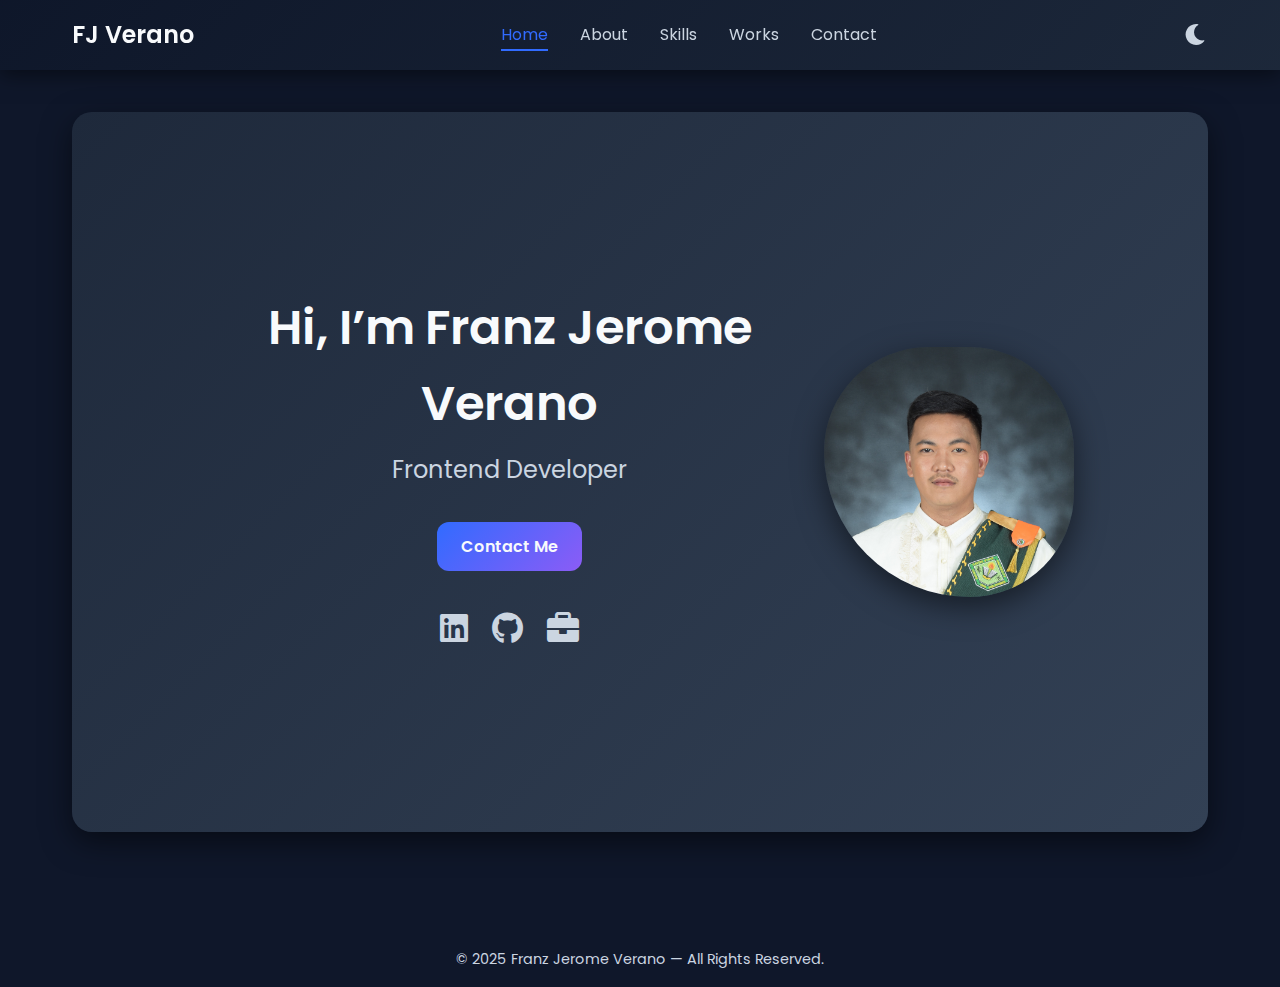
<file: index.html>
<!DOCTYPE html>
<html lang="en">
<head>
    <meta charset="UTF-8">
    <meta name="viewport" content="width=device-width, initial-scale=1.0">
    <title>Franz Jerome Verano - Portfolio</title>
    <link rel="stylesheet" href="style.css">
    <link rel="stylesheet" href="https://cdnjs.cloudflare.com/ajax/libs/font-awesome/6.0.0-beta3/css/all.min.css">
    <link href="https://fonts.googleapis.com/css2?family=Poppins:wght@300;400;600&display=swap" rel="stylesheet">
</head>
<body>
    <header class="navbar">
        <nav class="nav-container">
            <div class="logo">FJ Verano</div>
            <ul class="nav-links">
                <li><a href="index.html" class="nav-link active">Home</a></li>
                <li><a href="about.html" class="nav-link">About</a></li>
                <li><a href="skills.html" class="nav-link">Skills</a></li>
                <li><a href="works.html" class="nav-link">Works</a></li>
                <li><a href="contact.html" class="nav-link">Contact</a></li>
            </ul>
            <div class="nav-right">
                <div class="theme-toggle" id="theme-toggle">
                    <i class="fas fa-moon"></i>
                </div>
                <div class="hamburger" id="hamburger">
                    <span></span>
                    <span></span>
                    <span></span>
                </div>
            </div>
        </nav>
    </header>

    <main>
        <section class="hero">
            <div class="hero-content">
                <h1 class="hero-title fade-in">Hi, I’m Franz Jerome Verano</h1>
                <p class="hero-subtitle fade-in">Frontend Developer</p>
                <a href="contact.html" class="btn-primary fade-in">Contact Me</a>
                <div class="social-icons fade-in">
                    <a href="https://www.linkedin.com/in/franz-jerome-verano-01b32a281/" target="_blank" class="social-icon" aria-label="LinkedIn"><i class="fab fa-linkedin"></i></a>
                    <a href="https://github.com/Franz07-dev" target="_blank" class="social-icon" aria-label="GitHub"><i class="fab fa-github"></i></a>
                    <a href="https://profile.indeed.com/?hl=en_PH&co=PH&from=gnav-messaging--messaging-webapp" target="_blank" class="social-icon" aria-label="Indeed"><i class="fas fa-briefcase"></i></a>
                </div>
            </div>
            <div class="hero-image fade-in">
                <div class="profile-img"></div>
            </div>
        </section>
    </main>

    <footer class="footer">
        <p>&copy; 2025 Franz Jerome Verano — All Rights Reserved.</p>
    </footer>

    <script src="script.js"></script>
</body>

</html>
</file>
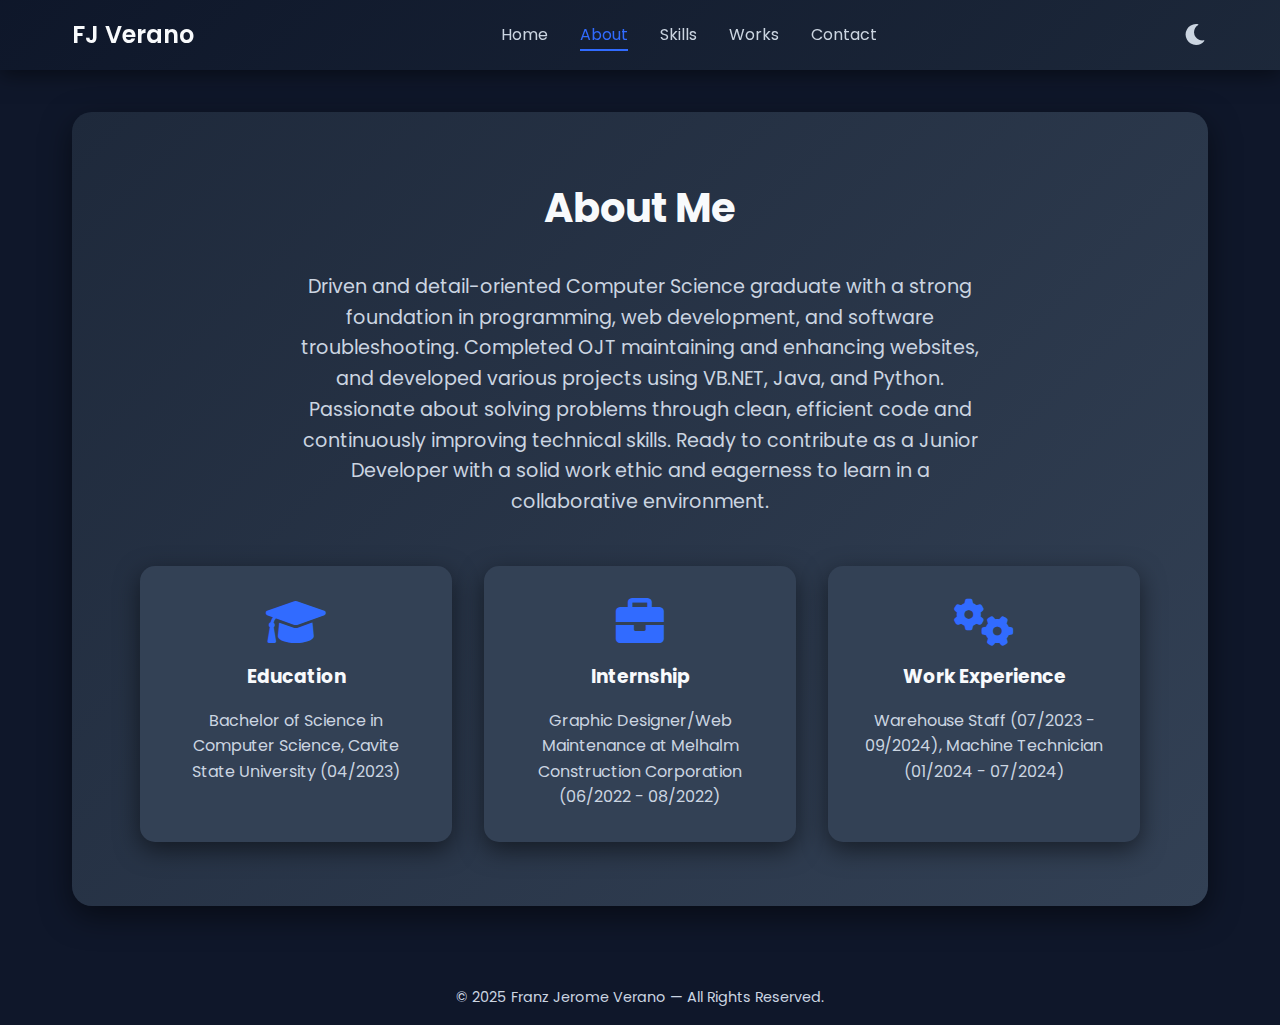
<file: about.html>
<!DOCTYPE html>
<html lang="en">
<head>
    <meta charset="UTF-8">
    <meta name="viewport" content="width=device-width, initial-scale=1.0">
    <title>About - Franz Jerome Verano</title>
    <link rel="stylesheet" href="style.css">
    <link rel="stylesheet" href="https://cdnjs.cloudflare.com/ajax/libs/font-awesome/6.0.0-beta3/css/all.min.css">
    <link href="https://fonts.googleapis.com/css2?family=Poppins:wght@300;400;600&display=swap" rel="stylesheet">
</head>
<body>
    <header class="navbar">
        <nav class="nav-container">
            <div class="logo">FJ Verano</div>
            <ul class="nav-links">
                <li><a href="index.html" class="nav-link">Home</a></li>
                <li><a href="about.html" class="nav-link active">About</a></li>
                <li><a href="skills.html" class="nav-link">Skills</a></li>
                <li><a href="works.html" class="nav-link">Works</a></li>
                <li><a href="contact.html" class="nav-link">Contact</a></li>
            </ul>
            <div class="nav-right">
                <div class="theme-toggle" id="theme-toggle">
                    <i class="fas fa-moon"></i>
                </div>
                <div class="hamburger" id="hamburger">
                    <i class="fas fa-bars"></i>
                </div>
            </div>
        </nav>
    </header>

    <main>
        <section class="about-section fade-in">
            <h1>About Me</h1>
            <p class="bio">Driven and detail-oriented Computer Science graduate with a strong foundation in programming, web development, and software troubleshooting. Completed OJT maintaining and enhancing websites, and developed various projects using VB.NET, Java, and Python. Passionate about solving problems through clean, efficient code and continuously improving technical skills. Ready to contribute as a Junior Developer with a solid work ethic and eagerness to learn in a collaborative environment.</p>
            <div class="info-cards">
                <div class="info-card">
                    <i class="fas fa-graduation-cap icon"></i>
                    <h3>Education</h3>
                    <p>Bachelor of Science in Computer Science, Cavite State University (04/2023)</p>
                </div>
                <div class="info-card">
                    <i class="fas fa-briefcase icon"></i>
                    <h3>Internship</h3>
                    <p>Graphic Designer/Web Maintenance at Melhalm Construction Corporation (06/2022 - 08/2022)</p>
                </div>
                <div class="info-card">
                    <i class="fas fa-cogs icon"></i>
                    <h3>Work Experience</h3>
                    <p>Warehouse Staff (07/2023 - 09/2024), Machine Technician (01/2024 - 07/2024)</p>
                </div>
            </div>
        </section>
    </main>

    <footer class="footer">
        <p>&copy; 2025 Franz Jerome Verano — All Rights Reserved.</p>
    </footer>

    <script src="script.js"></script>
</body>
</html>
</file>
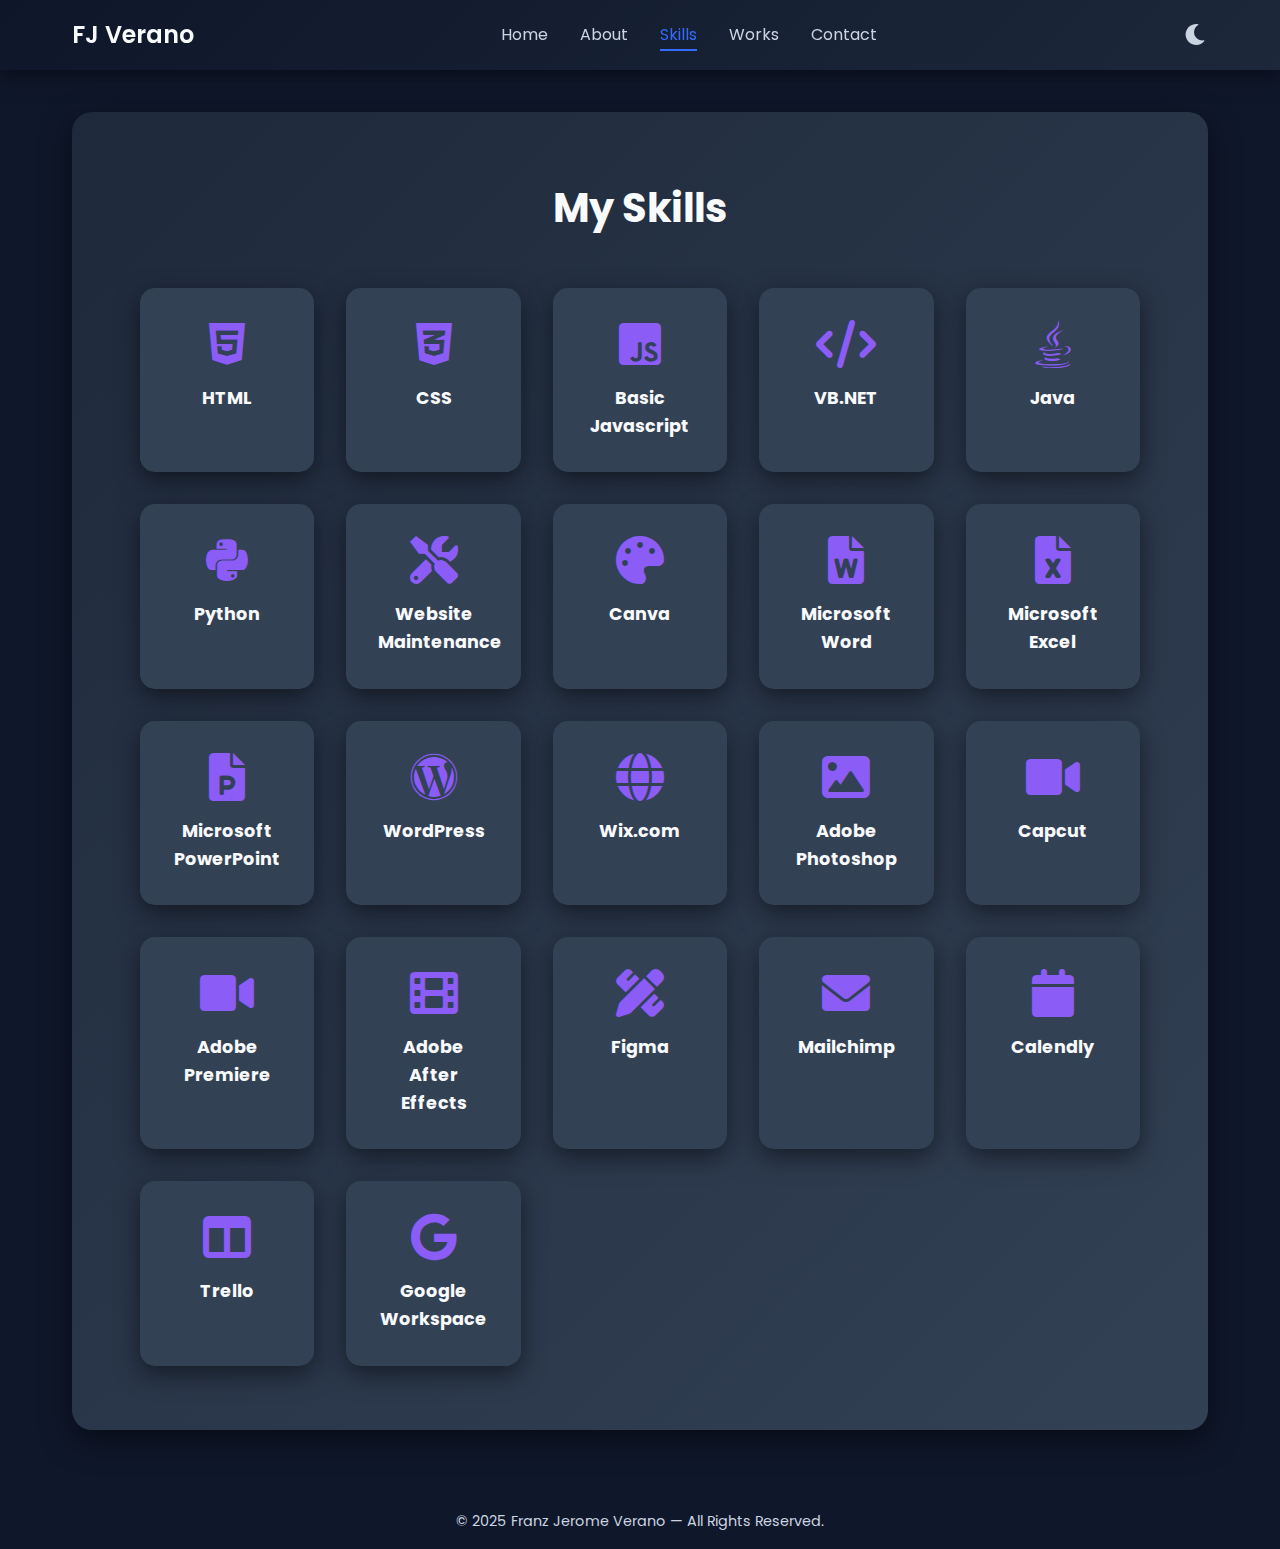
<file: skills.html>
<!DOCTYPE html>
<html lang="en">
<head>
    <meta charset="UTF-8">
    <meta name="viewport" content="width=device-width, initial-scale=1.0">
    <title>Skills - Franz Jerome Verano</title>
    <link rel="stylesheet" href="style.css">
    <link rel="stylesheet" href="https://cdnjs.cloudflare.com/ajax/libs/font-awesome/6.0.0-beta3/css/all.min.css">
    <link href="https://fonts.googleapis.com/css2?family=Poppins:wght@300;400;600&display=swap" rel="stylesheet">
</head>
<body>
    <header class="navbar">
        <nav class="nav-container">
            <div class="logo">FJ Verano</div>
            <ul class="nav-links">
                <li><a href="index.html" class="nav-link">Home</a></li>
                <li><a href="about.html" class="nav-link">About</a></li>
                <li><a href="skills.html" class="nav-link active">Skills</a></li>
                <li><a href="works.html" class="nav-link">Works</a></li>
                <li><a href="contact.html" class="nav-link">Contact</a></li>
            </ul>
            <div class="nav-right">
                <div class="theme-toggle" id="theme-toggle">
                    <i class="fas fa-moon"></i>
                </div>
                <div class="hamburger" id="hamburger">
                    <i class="fas fa-bars"></i>
                </div>
            </div>
        </nav>
    </header>

    <main>
        <section class="skills-section fade-in">
            <h1>My Skills</h1>
            <div class="skills-grid">
                <div class="skill-card"><i class="fab fa-html5 icon"></i><h3>HTML</h3></div>
                <div class="skill-card"><i class="fab fa-css3-alt icon"></i><h3>CSS</h3></div>
                <div class="skill-card"><i class="fab fa-js-square icon"></i><h3>Basic Javascript</h3></div>
                <div class="skill-card"><i class="fas fa-code icon"></i><h3>VB.NET</h3></div>
                <div class="skill-card"><i class="fab fa-java icon"></i><h3>Java</h3></div>
                <div class="skill-card"><i class="fab fa-python icon"></i><h3>Python</h3></div>
                <div class="skill-card"><i class="fas fa-tools icon"></i><h3>Website Maintenance</h3></div>
                <div class="skill-card"><i class="fas fa-palette icon"></i><h3>Canva</h3></div>
                <div class="skill-card"><i class="fas fa-file-word icon"></i><h3>Microsoft Word</h3></div>
                <div class="skill-card"><i class="fas fa-file-excel icon"></i><h3>Microsoft Excel</h3></div>
                <div class="skill-card"><i class="fas fa-file-powerpoint icon"></i><h3>Microsoft PowerPoint</h3></div>
                <div class="skill-card"><i class="fab fa-wordpress icon"></i><h3>WordPress</h3></div>
                <div class="skill-card"><i class="fas fa-globe icon"></i><h3>Wix.com</h3></div>
                <div class="skill-card"><i class="fas fa-image icon"></i><h3>Adobe Photoshop</h3></div>
                <div class="skill-card"><i class="fas fa-video-camera icon"></i><h3>Capcut</h3></div>
                <div class="skill-card"><i class="fas fa-video icon"></i><h3>Adobe Premiere</h3></div>
                <div class="skill-card"><i class="fas fa-film icon"></i><h3>Adobe After Effects</h3></div>
                <div class="skill-card"><i class="fas fa-pencil-ruler icon"></i><h3>Figma</h3></div>
                <div class="skill-card"><i class="fas fa-envelope icon"></i><h3>Mailchimp</h3></div>
                <div class="skill-card"><i class="fas fa-calendar icon"></i><h3>Calendly</h3></div>
                <div class="skill-card"><i class="fas fa-columns icon"></i><h3>Trello</h3></div>
                <div class="skill-card"><i class="fab fa-google icon"></i><h3>Google Workspace</h3></div>
            </div>
        </section>
    </main>

    <footer class="footer">
        <p>&copy; 2025 Franz Jerome Verano — All Rights Reserved.</p>
    </footer>

    <script src="script.js"></script>
</body>
</html>
</file>
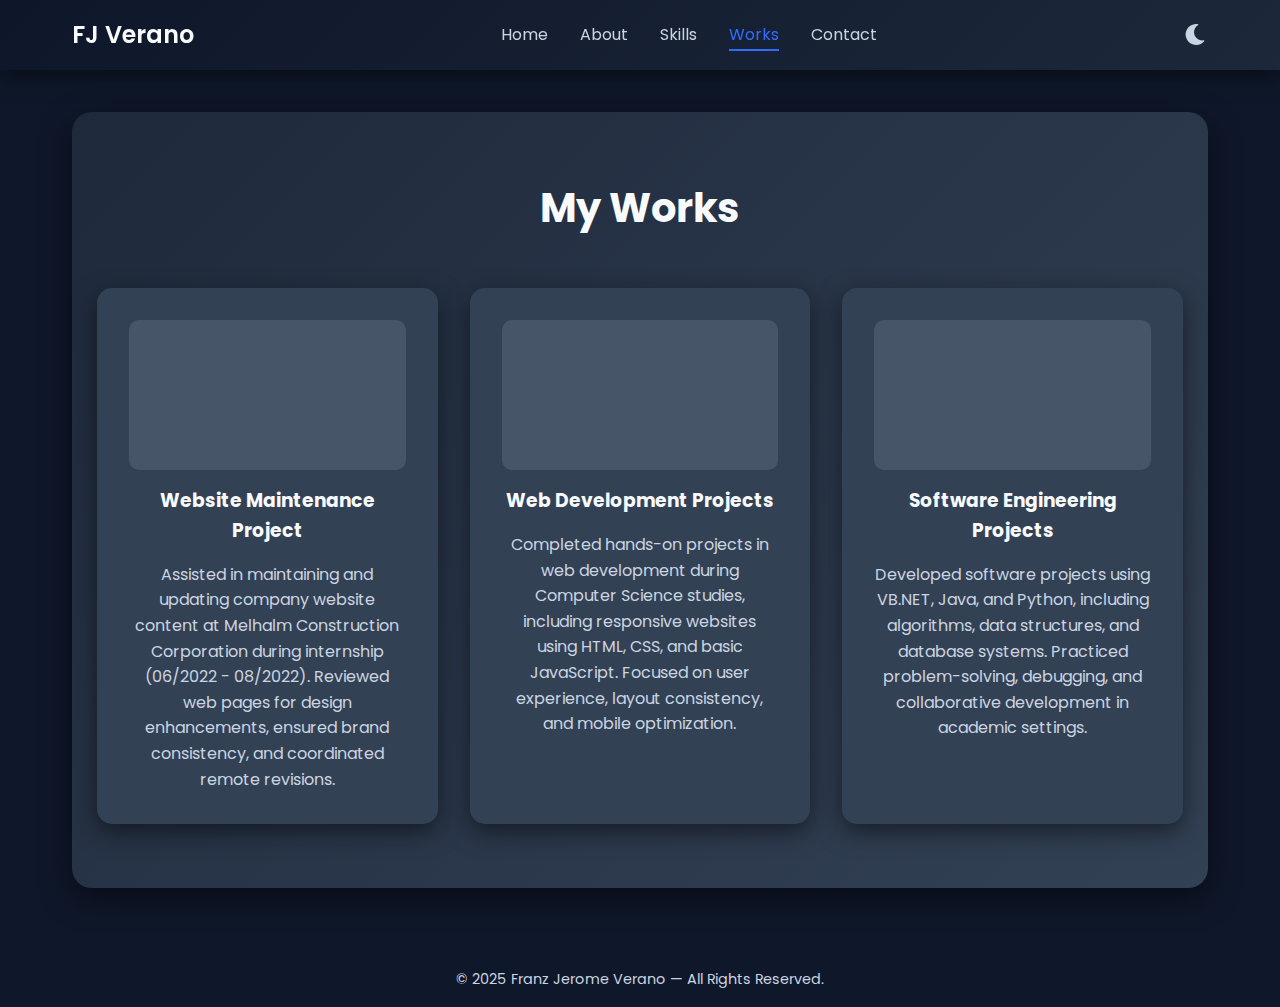
<file: works.html>
<!DOCTYPE html>
<html lang="en">
<head>
    <meta charset="UTF-8">
    <meta name="viewport" content="width=device-width, initial-scale=1.0">
    <title>Works - Franz Jerome Verano</title>
    <link rel="stylesheet" href="style.css">
    <link rel="stylesheet" href="https://cdnjs.cloudflare.com/ajax/libs/font-awesome/6.0.0-beta3/css/all.min.css">
    <link href="https://fonts.googleapis.com/css2?family=Poppins:wght@300;400;600&display=swap" rel="stylesheet">
</head>
<body>
    <header class="navbar">
        <nav class="nav-container">
            <div class="logo">FJ Verano</div>
            <ul class="nav-links">
                <li><a href="index.html" class="nav-link">Home</a></li>
                <li><a href="about.html" class="nav-link">About</a></li>
                <li><a href="skills.html" class="nav-link">Skills</a></li>
                <li><a href="works.html" class="nav-link active">Works</a></li>
                <li><a href="contact.html" class="nav-link">Contact</a></li>
            </ul>
            <div class="nav-right">
                <div class="theme-toggle" id="theme-toggle">
                    <i class="fas fa-moon"></i>
                </div>
                <div class="hamburger" id="hamburger">
                    <i class="fas fa-bars"></i>
                </div>
            </div>
        </nav>
    </header>

    <main>
        <section class="works-section fade-in">
            <h1>My Works</h1>
            <div class="works-grid">
                <div class="work-card">
                    <div class="work-img-placeholder"></div>
                    <h3>Website Maintenance Project</h3>
                    <p>Assisted in maintaining and updating company website content at Melhalm Construction Corporation during internship (06/2022 - 08/2022). Reviewed web pages for design enhancements, ensured brand consistency, and coordinated remote revisions.</p>
                </div>
                <div class="work-card">
                    <div class="work-img-placeholder"></div>
                    <h3>Web Development Projects</h3>
                    <p>Completed hands-on projects in web development during Computer Science studies, including responsive websites using HTML, CSS, and basic JavaScript. Focused on user experience, layout consistency, and mobile optimization.</p>
                </div>
                <div class="work-card">
                    <div class="work-img-placeholder"></div>
                    <h3>Software Engineering Projects</h3>
                    <p>Developed software projects using VB.NET, Java, and Python, including algorithms, data structures, and database systems. Practiced problem-solving, debugging, and collaborative development in academic settings.</p>
                </div>
            </div>
        </section>
    </main>

    <footer class="footer">
        <p>&copy; 2025 Franz Jerome Verano — All Rights Reserved.</p>
    </footer>

    <script src="script.js"></script>
</body>
</html>
</file>
<file: style.css>
/* Global Styles */
* {
    margin: 0;
    padding: 0;
    box-sizing: border-box;
}

body {
    font-family: 'Poppins', sans-serif;
    background-color: #0F172A; /* Dark background */
    color: #F8FAFC; /* Light text */
    line-height: 1.6;
    overflow-x: hidden;
}

/* Navigation Bar */
.navbar {
    position: fixed;
    top: 0;
    width: 100%;
    background: linear-gradient(135deg, rgba(15, 23, 42, 0.95), rgba(30, 41, 59, 0.95)); /* Dark gradient */
    backdrop-filter: blur(10px);
    box-shadow: 0 4px 20px rgba(0, 0, 0, 0.5);
    z-index: 1000;
    padding: 1rem 0;
}

.nav-container {
    max-width: 1200px;
    margin: 0 auto;
    display: flex;
    justify-content: space-between;
    align-items: center;
    padding: 0 2rem;
}

.logo {
    font-size: 1.5rem;
    font-weight: 600;
    color: #F8FAFC;
}

.nav-links {
    display: flex;
    list-style: none;
    gap: 2rem;
}

.nav-link {
    text-decoration: none;
    color: #CBD5E1; /* Light gray */
    font-weight: 400;
    position: relative;
    transition: color 0.3s ease;
}

.nav-link::after {
    content: '';
    position: absolute;
    width: 0;
    height: 2px;
    bottom: -5px;
    left: 0;
    background-color: #316BFF; /* Blue accent */
    transition: width 0.3s ease;
}

.nav-link:hover::after,
.nav-link.active::after {
    width: 100%;
}

.nav-link.active {
    color: #316BFF;
}

/* Hamburger Menu */
.hamburger {
    display: none;
    width: 30px;
    height: 24px;
    cursor: pointer;
    position: relative;
    z-index: 1001;
}
.hamburger span {
    display: block;
    width: 100%;
    height: 3px;
    background-color: #CBD5E1; /* Dark mode color */
    border-radius: 2px;
    position: absolute;
    transition: all 0.3s ease;
}
.hamburger:hover {
    color: #316BFF;
}
.hamburger span:nth-child(1) {
    top: 0;
}
.hamburger span:nth-child(2) {
    top: 50%;
    transform: translateY(-50%);
}
.hamburger span:nth-child(3) {
    bottom: 0;
}
.hamburger.active span:nth-child(1) {
    transform: rotate(45deg);
    top: 50%;
    transform-origin: center;
}
.hamburger.active span:nth-child(2) {
    opacity: 0;
}
.hamburger.active span:nth-child(3) {
    transform: rotate(-45deg);
    bottom: 50%;
    transform-origin: center;
}
.nav-links.active {
    display: flex;
    flex-direction: column;
    position: absolute;
    top: 100%;
    left: 0;
    width: 100%;
    background: linear-gradient(135deg, rgba(15, 23, 42, 0.98), rgba(30, 41, 59, 0.98)); /* Dark gradient background */
    backdrop-filter: blur(10px);
    box-shadow: 0 8px 25px rgba(0, 0, 0, 0.5);
    padding: 2rem 0;
    gap: 1.5rem;
    text-align: center; /* Center the links */
    border-radius: 0 0 15px 15px; /* Rounded bottom corners */
    animation: slideDown 0.3s ease; /* Smooth slide-in animation */
}
@keyframes slideDown {
    from {
        opacity: 0;
        transform: translateY(-10px);
    }
    to {
        opacity: 1;
        transform: translateY(0);
    }
}
.nav-links.active .nav-link {
    font-size: 1.2rem;
    font-weight: 500;
    color: #F8FAFC; /* Light text */
    padding: 0.5rem 1rem;
    border-radius: 8px;
    transition: background-color 0.3s ease, color 0.3s ease;
}
.nav-links.active .nav-link:hover {
    background-color: #316BFF; /* Blue highlight on hover */
    color: #FFFFFF;
}
.nav-links.active .nav-link.active {
    background-color: #8B5CF6; /* Violet for active link */
    color: #FFFFFF;
}

body.light-mode .hamburger span {
    background-color: #FFFFFF;
}

/* Main Content */
main {
    margin-top: 80px;
    padding: 2rem;
    max-width: 1200px;
    margin-left: auto;
    margin-right: auto;
    min-height: calc(100vh - 80px);
}

/* Hero Section */
.hero {
    display: flex;
    align-items: center;
    justify-content: center;
    min-height: 80vh;
    background: linear-gradient(135deg, #1E293B 0%, #334155 100%); /* Dark gradient */
    border-radius: 20px;
    padding: 4rem 2rem;
    gap: 4rem;
    position: relative;
    box-shadow: 0 10px 30px rgba(0, 0, 0, 0.5);
}

.hero-content {
    flex: 1;
    max-width: 500px;
    text-align: center;
    margin-left: 5%;
}

.hero-title {
    font-size: 3rem;
    font-weight: 600;
    margin-bottom: 0.5rem;
    color: #F8FAFC;
}

.hero-subtitle {
    font-size: 1.5rem;
    color: #CBD5E1;
    margin-bottom: 2rem;
}

.btn-primary {
    display: inline-block;
    background: linear-gradient(135deg, #316BFF, #8B5CF6); /* Blue-to-violet */
    color: #F8FAFC;
    padding: 0.75rem 1.5rem;
    border-radius: 12px;
    text-decoration: none;
    font-weight: 600;
    transition: transform 0.3s ease, box-shadow 0.3s ease;
    margin-bottom: 2rem;
    margin-left: 25px;
    margin-right: 25px;
}

.btn-primary:hover {
    transform: translateY(-5px);
    box-shadow: 0 10px 25px rgba(49, 107, 255, 0.5);
}

.social-icons {
    display: flex;
    justify-content: center;
    gap: 1.5rem;
}

.social-icon {
    color: #CBD5E1;
    font-size: 2rem;
    transition: color 0.3s ease, transform 0.3s ease;
}

.social-icon:hover {
    color: #316BFF;
    transform: scale(1.2);
}

.hero-image {
  flex-shrink: 0;
}

.profile-img {
    width: 250px;
    height: 250px;
    border-radius: 50% 50% 50% 70%; /* Creative blob shape */
    background-image: url('profile.JPG');
    background-size: 120%; /* Zooms the image content by 20% without scaling the container */
    background-position: center;
    background-repeat: no-repeat;
    box-shadow: 0 10px 30px rgba(0, 0, 0, 0.5);
}
/* About Section */
.about-section {
    background: linear-gradient(135deg, #1E293B 0%, #334155 100%); /* Dark gradient */
    padding: 4rem 2rem;
    border-radius: 20px;
    text-align: center;
    box-shadow: 0 10px 30px rgba(0, 0, 0, 0.5);
}

.about-section h1 {
    font-size: 2.5rem;
    margin-bottom: 2rem;
    color: #F8FAFC;
}

.bio {
    max-width: 700px;
    margin: 0 auto 3rem;
    font-size: 1.2rem;
    color: #CBD5E1;
}

.info-cards {
    display: grid;
    grid-template-columns: repeat(auto-fit, minmax(300px, 1fr));
    gap: 2rem;
    max-width: 1000px;
    margin: 0 auto;
}

.info-card {
    background-color: #334155; /* Dark card */
    padding: 2rem;
    border-radius: 15px;
    box-shadow: 0 8px 25px rgba(0, 0, 0, 0.5);
    transition: transform 0.3s ease, box-shadow 0.3s ease;
}

.info-card:hover {
    transform: translateY(-10px);
    box-shadow: 0 15px 35px rgba(0, 0, 0, 0.7);
}

.icon {
    font-size: 3rem;
    color: #316BFF;
    margin-bottom: 1rem;
}

.info-card h3 {
    margin-bottom: 1rem;
    color: #F8FAFC;
}

.info-card p {
    color: #CBD5E1;
}

/* Skills Section */
.skills-section {
    background: linear-gradient(135deg, #1E293B 0%, #334155 100%); /* Dark gradient */
    padding: 4rem 0;
    text-align: center;
    border-radius: 20px;
    box-shadow: 0 10px 30px rgba(0, 0, 0, 0.5);
}

.skills-section h1 {
    font-size: 2.5rem;
    margin-bottom: 3rem;
    color: #F8FAFC;
}

.skills-grid {
    display: grid;
    grid-template-columns: repeat(auto-fit, minmax(150px, 1fr));
    gap: 2rem;
    max-width: 1000px;
    margin: 0 auto;
    
}

.skill-card {
    background-color: #334155; /* Dark card */
    padding: 2rem;
    border-radius: 15px;
    box-shadow: 0 8px 25px rgba(0, 0, 0, 0.5);
    transition: transform 0.3s ease, box-shadow 0.3s ease;
    text-align: center;
}

.skill-card:hover {
    transform: scale(1.05);
    box-shadow: 0 15px 35px rgba(49, 107, 255, 0.5);
}

.skill-card .icon {
    font-size: 3rem;
    color: #8B5CF6;
    margin-bottom: 1rem;
}

.skill-card h3 {
    color: #F8FAFC;
    font-size: 1.1rem;
}

/* Works Section */
.works-section {
    background: linear-gradient(135deg, #1E293B 0%, #334155 100%); /* Dark gradient */
    padding: 4rem 0;
    text-align: center;
    border-radius: 20px;
    box-shadow: 0 10px 30px rgba(0, 0, 0, 0.5);
}

.works-section h1 {
    font-size: 2.5rem;
    margin-bottom: 3rem;
    color: #F8FAFC;
}

.works-grid {
    display: grid;
    grid-template-columns: repeat(auto-fit, minmax(300px, 1fr));
    gap: 2rem;
    max-width: 1200px;
    margin: 0 auto;
    margin-left: 25px;
    margin-right: 25px;
}

.work-card {
    background-color: #334155; /* Dark card */
    padding: 2rem;
    border-radius: 15px;
    box-shadow: 0 8px 25px rgba(0, 0, 0, 0.5);
    transition: transform 0.3s ease, box-shadow 0.3s ease;
}

.work-card:hover {
    transform: translateY(-10px);
    box-shadow: 0 15px 35px rgba(0, 0, 0, 0.7);
}

.work-img-placeholder {
    width: 100%;
    height: 150px;
    background-color: #475569; /* Dark placeholder */
    border-radius: 10px;
    margin-bottom: 1rem;
}

.work-card h3 {
    margin-bottom: 1rem;
    color: #F8FAFC;
}

.work-card p {
    color: #CBD5E1;
}

/* Contact Section */
.contact-section {
    background: linear-gradient(135deg, #1E293B 0%, #334155 100%); /* Dark gradient */
    padding: 4rem 0;
    text-align: center;
    border-radius: 20px;
    box-shadow: 0 10px 30px rgba(0, 0, 0, 0.5);
}

.contact-section h1 {
    font-size: 2.5rem;
    margin-bottom: 3rem;
    color: #F8FAFC;
}

.contact-form {
    display: flex;
    flex-direction: column;
    gap: 1rem;
    max-width: 500px;
    margin: 0 auto 3rem;
}

.contact-form input,
.contact-form textarea {
    padding: 0.75rem;
    border: 1px solid #475569;
    border-radius: 10px;
    background-color: #334155;
    color: #F8FAFC;
    font-family: 'Poppins', sans-serif;
    font-size: 1rem;
    transition: border-color 0.3s ease;
    margin-left: 25px;
    margin-right: 25px;
}

.contact-form input:focus,
.contact-form textarea:focus {
    outline: none;
    border-color: #316BFF;
}

.contact-details {
    max-width: 600px;
    margin: 0 auto;
}

.contact-details p {
    margin: 0.5rem 0;
    color: #CBD5E1;
    font-size: 1.1rem;
}

.contact-details i {
    margin-right: 0.5rem;
    color: #316BFF;
}

/* Footer */
.footer {
    background-color: #0F172A;
    color: #CBD5E1;
    text-align: center;
    padding: 1rem 0;
    margin-top: 2rem;
}

.footer p {
    font-size: 0.9rem;
}

/* Animations */
.fade-in {
    opacity: 0;
    transform: translateY(20px);
    transition: opacity 0.8s ease, transform 0.8s ease;
}

.fade-in.visible {
    opacity: 1;
    transform: translateY(0);
}

/* Responsive Design */
@media (max-width: 1024px) {
    .hero {
        gap: 3rem;
        padding: 3rem 1.5rem;
    }

    .hero-title {
        font-size: 2.8rem;
    }

    .hero-subtitle {
        font-size: 1.4rem;
    }

    .skills-grid {
        grid-template-columns: repeat(3, 1fr);
    }

    .works-grid {
        grid-template-columns: repeat(2, 1fr);
    }

    .info-cards {
        grid-template-columns: repeat(2, 1fr);
    }
}

@media (max-width: 768px) {
    .hamburger {
        display: block;
    }

    .nav-links {
        display: none;
    }

    .hero {
        flex-direction: column;
        text-align: center;
        padding: 2rem 1rem;
        gap: 2rem;
    }

    .hero-content {
        margin-left: 0;
        max-width: 100%;
    }

    .hero-title {
        font-size: 2.5rem;
    }

    .hero-subtitle {
        font-size: 1.2rem;
    }

    .profile-img {
        background-size: 110%; /* Slightly less zoom on tablets */
    }

    .skills-grid {
        grid-template-columns: repeat(2, 1fr);
        gap: 1.5rem;
    }

    .works-grid {
        grid-template-columns: 1fr;
    }

    .info-cards {
        grid-template-columns: 1fr;
    }

    .about-section h1,
    .skills-section h1,
    .works-section h1,
    .contact-section h1 {
        font-size: 2rem;
    }

    .bio {
        font-size: 1rem;
    }
}

@media (max-width: 480px) {
    main {
        padding: 1rem;
    }

    .hero {
        padding: 1.5rem 1rem;
        gap: 1.5rem;
    }

    .hero-title {
        font-size: 2rem;
    }

    .hero-subtitle {
        font-size: 1rem;
    }

    .btn-primary {
        padding: 0.5rem 1rem;
        font-size: 0.9rem;
    }

    .social-icon {
        font-size: 1.5rem;
    }

    .profile-img {
        background-size: 105%; /* Even less on mobile to fit better */
    }

    .skills-grid {
        grid-template-columns: 1fr;
        gap: 1rem;
    }

    .skill-card {
        padding: 1.5rem;
    }

    .skill-card .icon {
        font-size: 2.5rem;
    }

    .work-card {
        padding: 1.5rem;
    }

    .info-card {
        padding: 1.5rem;
    }

    .contact-form {
        max-width: 100%;
        padding: 0 1rem;
    }

    .contact-details {
        font-size: 1rem;
    }
}
/* Nav Right Container for Toggle and Hamburger */
.nav-right {
    display: flex;
    align-items: center;
    gap: 1rem;
}
/* Theme Toggle Button */
.theme-toggle {
    cursor: pointer;
    font-size: 1.5rem;
    color: #CBD5E1; /* Light mode color */
    transition: color 0.3s ease;
}

.theme-toggle:hover {
    color: #316BFF;
}

/* Light Mode Styles */
body.light-mode {
    background-color: #F8FAFC;
    color: #1E293B; /* Dark text for body */
}

body.light-mode .navbar {
    background: linear-gradient(135deg, rgba(49, 107, 255, 0.9), rgba(139, 92, 246, 0.9)); /* Light nav gradient */
}

body.light-mode .nav-link {
    color: #FFFFFF;
}

body.light-mode .hamburger {
    color: #FFFFFF;
}

body.light-mode .nav-links.active {
    background: linear-gradient(135deg, rgba(49, 107, 255, 0.98), rgba(139, 92, 246, 0.98));
}
body.light-mode .nav-links.active .nav-link {
    color: #FFFFFF;
}
body.light-mode .hero {
    background: linear-gradient(135deg, #E0F2FE 0%, #F3E5F5 100%); /* Light hero gradient */
}

body.light-mode .hero-title,
body.light-mode .hero-subtitle,
body.light-mode .about-section h1,
body.light-mode .skills-section h1,
body.light-mode .works-section h1,
body.light-mode .contact-section h1,
body.light-mode .info-card h3,
body.light-mode .skill-card h3,
body.light-mode .work-card h3 {
    color: #1E293B; /* Dark headings */
}
body.light-mode .bio,
body.light-mode .info-card p,
body.light-mode .work-card p,
body.light-mode .contact-details p {
    color: #64748B; /* Medium gray text */
}
body.light-mode .social-icon {
    color: #64748B;
}

body.light-mode .profile-img {
    box-shadow: 0 10px 30px rgba(0, 0, 0, 0.1);
}

body.light-mode .about-section,
body.light-mode .skills-section,
body.light-mode .works-section,
body.light-mode .contact-section {
    background: linear-gradient(135deg, #F1F5F9 0%, #EDE9FE 100%); /* Light section gradients */
}

body.light-mode .info-card,
body.light-mode .skill-card,
body.light-mode .work-card {
    background-color: #FFFFFF;
    box-shadow: 0 8px 25px rgba(0, 0, 0, 0.1);
}

body.light-mode .work-img-placeholder {
    background-color: #E2E8F0;
}

body.light-mode .contact-form input,
body.light-mode .contact-form textarea {
    background-color: #FFFFFF;
    color: #1E293B;
    border-color: #CBD5E1;
    margin-left: 25px;
    margin-right: 25px;
}

body.light-mode .footer {
    background-color: #1E293B;
    color: #FFFFFF;
}

body.light-mode .theme-toggle {
    color: #FFFFFF; /* Light mode toggle color */
}

/* Responsive for Toggle */
@media (max-width: 768px) {
    .nav-right {
        position: absolute;
        right: 2rem;
    }
    .theme-toggle {
        display: none; /* Hide toggle on mobile to avoid clutter, or keep if preferred */
    }
    /* ... (rest of mobile styles) ... */

}
</file>
